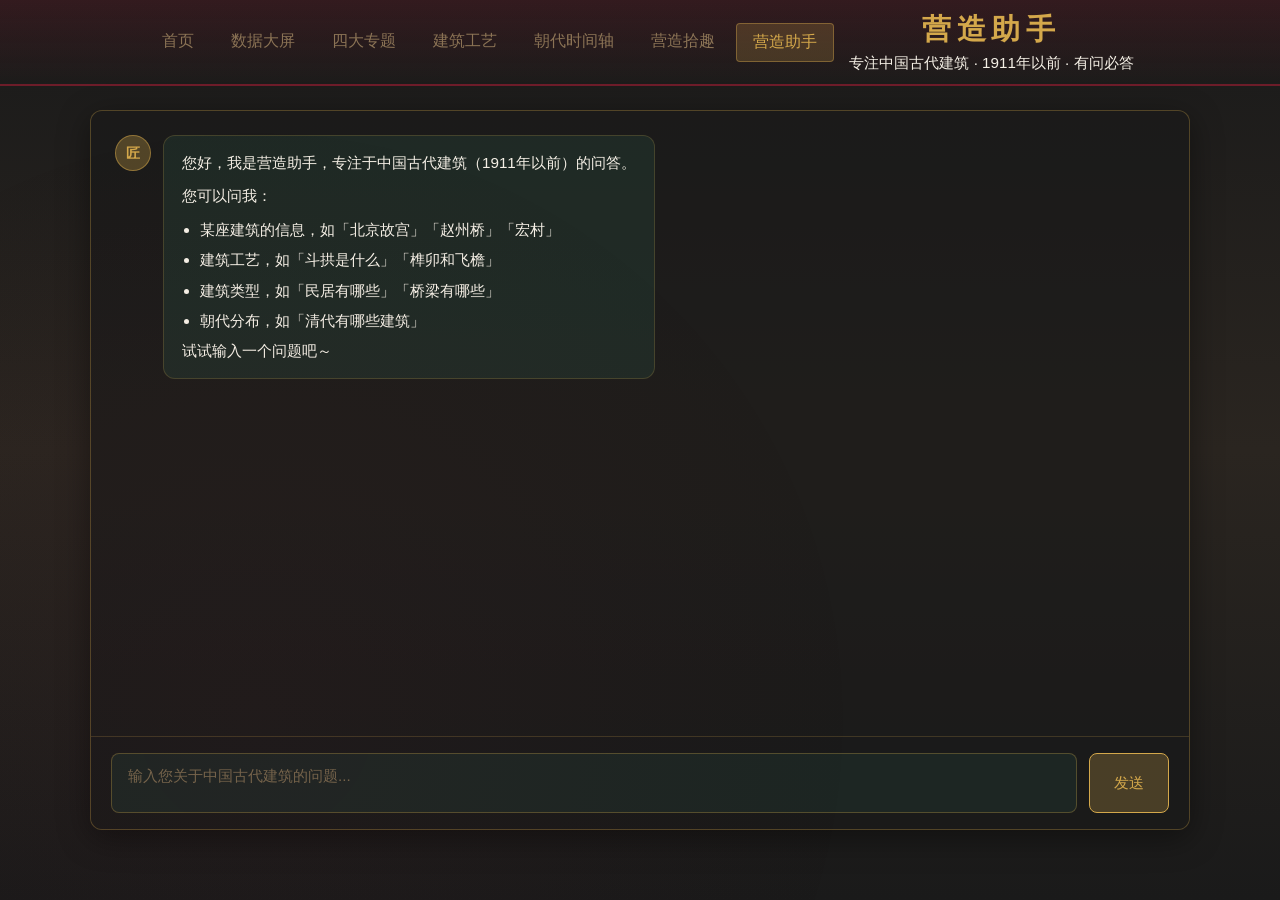
<file: ai-chat.html>
<!DOCTYPE html>
<html lang="zh-CN">
<head>
  <meta charset="UTF-8" />
  <meta name="viewport" content="width=device-width, initial-scale=1.0" />
  <title>营造助手 - 华夏营造 · 中国古代建筑AI问答</title>
  <link rel="stylesheet" href="css/style.css" />
  <link rel="stylesheet" href="css/ai-chat.css" />
</head>
<body class="ai-chat-page">
  <header class="header">
    <nav class="nav-tabs">
      <a href="index.html" class="nav-item">首页</a>
      <a href="dashboard.html" class="nav-item">数据大屏</a>
      <a href="topics.html" class="nav-item">四大专题</a>
      <a href="craft.html" class="nav-item">建筑工艺</a>
      <a href="timeline.html" class="nav-item">朝代时间轴</a>
      <a href="overview.html" class="nav-item">营造拾趣</a>
      <a href="ai-chat.html" class="nav-item active">营造助手</a>
    </nav>
    <div class="header-content">
      <h1>营造助手</h1>
      <p class="subtitle">专注中国古代建筑 · 1911年以前 · 有问必答</p>
    </div>
  </header>

  <main class="ai-chat-main">
    <div class="chat-container">
      <div class="chat-messages" id="chatMessages">
        <div class="chat-msg chat-msg-bot">
          <span class="chat-avatar">匠</span>
          <div class="chat-bubble">
            <p>您好，我是营造助手，专注于中国古代建筑（1911年以前）的问答。</p>
            <p>您可以问我：</p>
            <ul>
              <li>某座建筑的信息，如「北京故宫」「赵州桥」「宏村」</li>
              <li>建筑工艺，如「斗拱是什么」「榫卯和飞檐」</li>
              <li>建筑类型，如「民居有哪些」「桥梁有哪些」</li>
              <li>朝代分布，如「清代有哪些建筑」</li>
            </ul>
            <p>试试输入一个问题吧～</p>
          </div>
        </div>
      </div>
      <div class="chat-input-wrap">
        <textarea id="chatInput" placeholder="输入您关于中国古代建筑的问题..." rows="2"></textarea>
        <button type="button" class="chat-send" id="chatSend" aria-label="发送">
          <span>发送</span>
        </button>
      </div>
    </div>
  </main>

  <script src="js/data.js"></script>
  <script src="js/detail-link-persist.js"></script>
  <script src="js/ai-chat.js"></script>
</body>
</html>
</file>
<file: css/style.css>
/* 华夏营造 - 中国古代建筑成就 */
:root {
  --primary-red: #c41e3a;
  --primary-green: #2d5a4a;
  --ink-black: #1a1a1a;
  --gold: #d4a84b;
  --paper: #f5f0e6;
  --border-color: rgba(196, 30, 58, 0.4);
  --text-light: #8b7355;
}

* { margin: 0; padding: 0; box-sizing: border-box; }
a { text-decoration: none; }

body {
  font-family: "Microsoft YaHei", "SimSun", sans-serif;
  background: linear-gradient(180deg, #1a1a1a 0%, #2a2520 50%, #1a1a1a 100%);
  min-height: 100vh;
  color: var(--paper);
  overflow-x: hidden;
}

body::before {
  content: "";
  position: fixed;
  top: 0; left: 0; right: 0; bottom: 0;
  background-image: radial-gradient(circle at 20% 80%, rgba(196, 30, 58, 0.03) 0%, transparent 50%);
  pointer-events: none;
  z-index: 0;
}

/* 顶部导航 */
.header {
  display: flex;
  align-items: center;
  justify-content: center;
  padding: 10px 20px;
  background: linear-gradient(180deg, rgba(196, 30, 58, 0.15) 0%, transparent 100%);
  border-bottom: 2px solid var(--border-color);
  position: relative;
  flex-wrap: wrap;
  gap: 15px;
}

.nav-tabs {
  display: flex;
  gap: 5px;
}

.nav-item {
  padding: 8px 16px;
  color: var(--text-light);
  text-decoration: none;
  border-radius: 4px;
  transition: all 0.2s;
}

.nav-item:hover {
  color: var(--gold);
  background: rgba(212, 168, 75, 0.1);
}

.nav-item.active {
  color: var(--gold);
  background: rgba(212, 168, 75, 0.2);
  border: 1px solid rgba(212, 168, 75, 0.4);
}

.header-content { text-align: center; }
.header h1 { font-size: 1.8em; color: var(--gold); letter-spacing: 0.2em; }
.header .subtitle { font-size: 0.95em; color: var(--paper); margin-top: 3px; }

/* 筛选栏 */
.filter-bar {
  display: flex;
  align-items: center;
  gap: 12px;
  padding: 10px 15px;
  background: rgba(26, 26, 26, 0.5);
  border-bottom: 1px solid var(--border-color);
}

.filter-label { color: var(--text-light); font-size: 0.9em; }

.filter-bar select {
  padding: 6px 12px;
  background: rgba(26, 26, 26, 0.8);
  border: 1px solid var(--border-color);
  color: var(--paper);
  border-radius: 4px;
  cursor: pointer;
}

.btn-compare, .btn-detail {
  padding: 6px 14px;
  background: rgba(196, 30, 58, 0.3);
  border: 1px solid var(--primary-red);
  color: var(--paper);
  border-radius: 4px;
  cursor: pointer;
  font-size: 0.9em;
  text-decoration: none;
}

.btn-compare:hover, .btn-detail:hover {
  background: rgba(196, 30, 58, 0.5);
}

.filter-hint {
  color: var(--text-light);
  font-size: 0.8em;
  margin-left: 8px;
}
.filter-clear-province {
  margin-left: 8px;
  padding: 4px 10px;
  font-size: 0.8em;
  color: var(--gold);
  background: rgba(212, 168, 75, 0.15);
  border: 1px solid rgba(212, 168, 75, 0.4);
  border-radius: 4px;
  cursor: pointer;
  transition: all 0.2s;
}
.filter-clear-province:hover {
  background: rgba(212, 168, 75, 0.25);
  border-color: var(--gold);
}

/* 页面切换 */
.page {
  display: none;
  min-height: calc(100vh - 160px);
}

.page.active { display: block; }

.main-wrapper { position: relative; z-index: 1; }

/* 主容器 */
.main-container {
  display: flex;
  padding: 15px;
  gap: 15px;
  min-height: calc(100vh - 220px);
}

.panel-box {
  background: rgba(26, 26, 26, 0.6);
  border: 1px solid var(--border-color);
  border-radius: 4px;
  padding: 12px;
  margin-bottom: 12px;
}

.panel-title {
  font-size: 0.95em;
  color: var(--gold);
  margin-bottom: 10px;
  padding-bottom: 8px;
  border-bottom: 1px solid rgba(212, 168, 75, 0.3);
}

.title-icon { color: var(--primary-red); margin-right: 6px; font-size: 0.8em; }

/* 左侧栏 */
.left-panel { width: 280px; flex-shrink: 0; }
.chart-container { height: 220px; }
#chartPie { height: 200px; }

.building-list {
  max-height: 320px;
  overflow-y: auto;
  scroll-behavior: auto;
}
.building-list-inner {
  padding-right: 4px;
}

.building-item {
  padding: 8px 10px;
  margin-bottom: 6px;
  background: rgba(45, 90, 74, 0.2);
  border-left: 3px solid var(--primary-green);
  font-size: 0.9em;
  cursor: pointer;
  transition: all 0.2s;
}

.building-item:hover {
  background: rgba(45, 90, 74, 0.4);
  border-left-color: var(--gold);
}

.building-item.selected {
  border-left-color: var(--gold);
  background: rgba(212, 168, 75, 0.15);
}

.building-item .name { color: var(--paper); font-weight: 500; }
.building-item .info { color: var(--text-light); font-size: 0.85em; margin-top: 3px; }

/* 中央区域 */
.center-panel { flex: 1; display: flex; flex-direction: column; min-width: 0; }

.map-box {
  flex: 1;
  display: flex;
  flex-direction: column;
  min-height: 480px;
}

.map-legend {
  display: flex;
  gap: 20px;
  margin-bottom: 8px;
  font-size: 0.85em;
  color: var(--text-light);
}

.map-legend .dot {
  display: inline-block;
  width: 10px;
  height: 10px;
  border-radius: 50%;
  margin-right: 8px;
  vertical-align: middle;
}

.dot.minju { background: #4a9c82; }
.dot.guanfu { background: #c41e3a; }
.dot.huangong { background: #d4a84b; }
.dot.qiaoliang { background: #5b8fc4; }

.map-chart { flex: 1; min-height: 430px; }

.carousel-area {
  padding: 8px 12px;
  background: rgba(26, 26, 26, 0.5);
  border: 1px solid var(--border-color);
  border-radius: 4px;
  margin-top: 8px;
  display: flex;
  flex-wrap: wrap;
  align-items: center;
  gap: 10px;
  overflow: hidden;
}

.carousel-content {
  flex: 1;
  min-width: 0;
  transition: opacity 0.25s ease, transform 0.25s ease;
}

.carousel-area.carousel-transition .carousel-content {
  opacity: 0;
  transform: translateX(-12px);
}

.carousel-area.carousel-enter .carousel-content {
  animation: carouselEnter 0.35s ease forwards;
}

@keyframes carouselEnter {
  from {
    opacity: 0;
    transform: translateX(12px);
  }
  to {
    opacity: 1;
    transform: translateX(0);
  }
}

.carousel-title { font-size: 1.1em; color: var(--gold); width: 100%; }
.carousel-desc { font-size: 0.9em; color: var(--text-light); flex: 1; }
.btn-detail { margin-left: auto; transition: transform 0.2s ease; }
.carousel-area:hover .btn-detail { transform: translateX(4px); }

/* 实景预览全屏弹窗 */
.panorama-modal {
  position: fixed;
  inset: 0;
  z-index: 9999;
  display: flex;
  align-items: center;
  justify-content: center;
  padding: 20px;
  pointer-events: none;
  visibility: hidden;
  opacity: 0;
  transition: visibility 0.15s, opacity 0.3s ease;
}
.panorama-modal.active {
  pointer-events: auto;
  visibility: visible;
  opacity: 1;
}
.panorama-backdrop {
  position: absolute;
  inset: 0;
  background: rgba(0, 0, 0, 0.75);
  backdrop-filter: blur(8px);
  -webkit-backdrop-filter: blur(8px);
  opacity: 0;
  transition: opacity 0.3s ease;
}
.panorama-modal.active .panorama-backdrop {
  opacity: 1;
}
.panorama-modal-box {
  position: relative;
  z-index: 1;
  width: 100%;
  max-width: 960px;
  max-height: 90vh;
  display: flex;
  flex-direction: column;
  gap: 14px;
  padding: 20px;
  background: linear-gradient(180deg, rgba(26, 26, 26, 0.98) 0%, rgba(20, 20, 20, 0.98) 100%);
  border: 1px solid rgba(212, 168, 75, 0.5);
  border-radius: 12px;
  box-shadow: 0 24px 64px rgba(0, 0, 0, 0.6), 0 0 0 1px rgba(212, 168, 75, 0.1);
  transform: scale(0.92) translateY(20px);
  opacity: 0;
  transition: transform 0.4s cubic-bezier(0.34, 1.56, 0.64, 1), opacity 0.35s ease;
}
.panorama-modal.active .panorama-modal-box {
  transform: scale(1) translateY(0);
  opacity: 1;
}
.panorama-modal-header {
  display: flex;
  align-items: center;
  justify-content: space-between;
  flex-shrink: 0;
}
.panorama-modal-title {
  font-size: 1.35em;
  color: var(--gold);
  letter-spacing: 0.12em;
}
.panorama-modal-close {
  width: 36px;
  height: 36px;
  border: none;
  background: rgba(212, 168, 75, 0.2);
  color: var(--gold);
  font-size: 1.4em;
  line-height: 1;
  border-radius: 8px;
  cursor: pointer;
  transition: all 0.25s;
}
.panorama-modal-close:hover {
  background: rgba(212, 168, 75, 0.4);
  transform: scale(1.08);
}
.panorama-modal-info {
  font-size: 0.9em;
  color: var(--text-light);
  line-height: 1.5;
  flex-shrink: 0;
}
.panorama-modal-viewer {
  flex: 1;
  min-height: 420px;
  height: 65vh;
  border-radius: 8px;
  overflow: hidden;
  background: #0a0a0a;
  box-shadow: inset 0 0 20px rgba(0, 0, 0, 0.5);
}
.panorama-modal-viewer iframe {
  width: 100%;
  height: 100%;
  border: none;
}
#panoramaViewer {
  width: 100%;
  height: 100%;
}
.panorama-placeholder {
  width: 100%;
  height: 100%;
  display: flex;
  flex-direction: column;
  align-items: center;
  justify-content: center;
  gap: 12px;
  background: rgba(0, 0, 0, 0.4);
  color: var(--text-light);
  font-size: 0.95em;
}
.panorama-placeholder img {
  max-width: 100%;
  max-height: 280px;
  object-fit: contain;
  border-radius: 6px;
}
.panorama-modal-actions {
  display: flex;
  align-items: center;
  justify-content: flex-end;
  gap: 12px;
  flex-shrink: 0;
}
.btn-panorama-open {
  padding: 10px 20px;
  background: rgba(212, 168, 75, 0.3);
  border: 1px solid var(--gold);
  color: var(--gold);
  border-radius: 6px;
  font-size: 1em;
  transition: all 0.25s;
}
.btn-panorama-open:hover {
  background: rgba(212, 168, 75, 0.5);
  transform: translateY(-1px);
}
.panorama-720-hint {
  width: 100%;
  height: 100%;
  display: flex;
  flex-direction: column;
  gap: 8px;
}
.panorama-720-hint p {
  font-size: 0.9em;
  color: var(--text-light);
  text-align: center;
  flex-shrink: 0;
}
.panorama-720-hint iframe {
  flex: 1;
  min-height: 500px;
}
.panorama-detail-btn {
  padding: 10px 20px;
  font-size: 1em;
}

/* 右侧栏 */
.right-panel { width: 280px; flex-shrink: 0; }
.right-panel .chart-container { height: 150px; }
#chartTimeline { height: 130px; }
#chartProvince { height: 160px; width: 100%; }
#chartBridge { height: 160px; width: 100%; }

/* 专题页 */
.topic-header {
  padding: 20px;
  text-align: center;
  border-bottom: 1px solid var(--border-color);
}

.topic-header h2 { color: var(--gold); font-size: 1.5em; margin-bottom: 8px; }
.topic-header p { color: var(--text-light); font-size: 0.95em; }

.topic-layout {
  display: flex;
  padding: 20px;
  gap: 20px;
  flex-wrap: wrap;
}

.topic-chart {
  flex: 1;
  min-width: 400px;
  height: 300px;
  background: rgba(26, 26, 26, 0.6);
  border: 1px solid var(--border-color);
  border-radius: 4px;
}

.topic-list {
  flex: 1;
  min-width: 350px;
  max-height: 400px;
  overflow-y: auto;
  display: grid;
  grid-template-columns: repeat(auto-fill, minmax(200px, 1fr));
  gap: 10px;
}

.topic-card {
  padding: 12px;
  background: rgba(26, 26, 26, 0.6);
  border: 1px solid var(--border-color);
  border-radius: 4px;
  cursor: pointer;
  transition: all 0.2s;
  text-decoration: none;
  display: flex;
  flex-direction: column;
}

.topic-card:hover {
  border-color: var(--gold);
  background: rgba(212, 168, 75, 0.1);
}

.topic-card .card-name { color: var(--gold); font-weight: 500; margin-bottom: 4px; }
.topic-card .card-info { color: var(--text-light); font-size: 0.85em; }

/* ========== 四大专题叙事流 ========== */
.narrative-intro {
  padding: 16px 24px;
  text-align: center;
  color: var(--text-light);
  font-size: 1em;
  line-height: 1.7;
  border-bottom: 1px solid var(--border-color);
}

.narrative-flow {
  display: flex;
  align-items: center;
  justify-content: center;
  flex-wrap: wrap;
  gap: 8px 16px;
  padding: 28px 20px;
  margin: 20px 24px;
  background: rgba(26, 26, 26, 0.5);
  border: 1px solid var(--border-color);
  border-radius: 8px;
}

.flow-node {
  display: flex;
  flex-direction: column;
  align-items: center;
  padding: 16px 28px;
  background: rgba(45, 90, 74, 0.15);
  border: 2px solid rgba(212, 168, 75, 0.3);
  border-radius: 8px;
  cursor: pointer;
  transition: all 0.3s ease;
  min-width: 100px;
}

.flow-node:hover {
  background: rgba(212, 168, 75, 0.12);
  border-color: rgba(212, 168, 75, 0.5);
  transform: translateY(-2px);
}

.flow-node.active {
  background: rgba(212, 168, 75, 0.2);
  border-color: var(--gold);
  box-shadow: 0 0 20px rgba(212, 168, 75, 0.2);
}

.flow-node .node-dot {
  width: 12px;
  height: 12px;
  border-radius: 50%;
  background: var(--gold);
  margin-bottom: 10px;
  opacity: 0.6;
}

.flow-node.active .node-dot { opacity: 1; }

.flow-node .node-content h3 {
  color: var(--gold);
  font-size: 1.15em;
  margin-bottom: 4px;
}

.flow-node .node-content .node-sub {
  font-size: 0.85em;
  color: var(--text-light);
}

.flow-arrow {
  color: rgba(212, 168, 75, 0.5);
  font-size: 1.2em;
  transition: color 0.2s;
}

.narrative-flow:hover .flow-arrow { color: rgba(212, 168, 75, 0.8); }

.narrative-detail {
  display: flex;
  gap: 24px;
  padding: 24px;
  margin: 0 24px 24px;
  background: rgba(26, 26, 26, 0.5);
  border: 1px solid var(--border-color);
  border-radius: 8px;
  min-height: 320px;
}

.narrative-detail.detail-enter {
  animation: detailFadeIn 0.4s ease;
}

@keyframes detailFadeIn {
  from { opacity: 0; }
  to { opacity: 1; }
}

.narrative-detail .detail-chart {
  flex: 1;
  min-width: 320px;
  height: 280px;
}

.narrative-detail .detail-list {
  flex: 1;
  min-width: 300px;
  max-height: 320px;
  overflow-y: auto;
  display: grid;
  grid-template-columns: repeat(auto-fill, minmax(180px, 1fr));
  gap: 12px;
  align-content: start;
}

/* ========== 四大专题树形图 ========== */
.topic-tree-container {
  padding: 24px;
  margin: 0 24px 24px;
  background: rgba(26, 26, 26, 0.5);
  border: 1px solid var(--border-color);
  border-radius: 8px;
  min-height: 680px;
  box-shadow: 0 0 24px rgba(212, 168, 75, 0.08), inset 0 1px 0 rgba(255, 255, 255, 0.03);
  animation: topic-tree-fade-in 0.8s ease-out;
}
@keyframes topic-tree-fade-in {
  from {
    opacity: 0;
    transform: translateY(8px);
  }
  to {
    opacity: 1;
    transform: translateY(0);
  }
}
.topic-tree-chart {
  width: 100%;
  height: 620px;
}

/* ========== 四大专题悬浮窗（贴合页面金色/琥珀风格 + 3D词云） ========== */
.topic-modal {
  position: fixed;
  inset: 0;
  z-index: 9999;
  display: flex;
  align-items: center;
  justify-content: center;
  padding: 20px;
  opacity: 0;
  visibility: hidden;
  transition: opacity 0.3s ease, visibility 0.3s ease;
}

.topic-modal.is-open {
  opacity: 1;
  visibility: visible;
}

.topic-modal-backdrop {
  position: absolute;
  inset: 0;
  background: rgba(26, 26, 26, 0.88);
  cursor: pointer;
}

.topic-modal-content {
  position: relative;
  width: 100%;
  max-width: 900px;
  max-height: 85vh;
  background: linear-gradient(180deg, #1f1a15 0%, #2a2520 40%, #1a1815 100%);
  border: 1px solid rgba(212, 168, 75, 0.35);
  border-radius: 12px;
  box-shadow: 0 20px 60px rgba(0, 0, 0, 0.6), 0 0 0 1px rgba(212, 168, 75, 0.08), inset 0 1px 0 rgba(255, 255, 255, 0.04);
  overflow: hidden;
  animation: modalSlideIn 0.35s ease;
}

@keyframes modalSlideIn {
  from {
    opacity: 0;
    transform: scale(0.95) translateY(-10px);
  }
  to {
    opacity: 1;
    transform: scale(1) translateY(0);
  }
}

.topic-modal-header {
  display: flex;
  align-items: center;
  gap: 12px;
  padding: 16px 20px;
  border-bottom: 1px solid var(--border-color);
  background: rgba(45, 90, 74, 0.2);
}

.topic-modal-title {
  flex: 1;
  font-size: 1.15em;
  color: var(--gold);
  margin: 0;
  font-weight: 600;
}

.topic-modal-icon {
  color: rgba(212, 168, 75, 0.7);
  font-size: 1em;
}

.topic-modal-close {
  width: 36px;
  height: 36px;
  display: flex;
  align-items: center;
  justify-content: center;
  background: rgba(212, 168, 75, 0.1);
  border: 1px solid rgba(212, 168, 75, 0.3);
  border-radius: 8px;
  color: var(--gold);
  font-size: 1.5em;
  line-height: 1;
  cursor: pointer;
  transition: all 0.2s;
}

.topic-modal-close:hover {
  background: rgba(196, 30, 58, 0.25);
  border-color: rgba(196, 30, 58, 0.5);
  color: var(--paper);
}

.topic-modal-body {
  display: flex;
  gap: 24px;
  padding: 24px;
  max-height: calc(85vh - 70px);
  overflow: hidden;
}

.topic-modal-info {
  flex: 1;
  min-width: 0;
  display: flex;
  gap: 20px;
  overflow-y: auto;
  scrollbar-width: none;
  -ms-overflow-style: none;
}

.topic-modal-info::-webkit-scrollbar {
  display: none;
}

.topic-modal-image {
  flex-shrink: 0;
  width: 120px;
  height: 120px;
  border-radius: 50%;
  background: rgba(26, 26, 26, 0.6);
  border: 2px solid rgba(212, 168, 75, 0.35);
  overflow: hidden;
  object-fit: cover;
}

.topic-modal-image img {
  width: 100%;
  height: 100%;
  object-fit: cover;
}
.topic-modal-image .modal-image-placeholder {
  display: flex;
  align-items: center;
  justify-content: center;
  width: 100%;
  height: 120px;
  color: var(--text-muted);
  font-size: 0.85em;
}

.topic-modal-text {
  flex: 1;
  min-width: 0;
}

.topic-modal-text h3 {
  color: var(--gold);
  font-size: 1.1em;
  margin: 0 0 10px;
}

.topic-modal-text p {
  color: var(--text-light);
  font-size: 0.95em;
  line-height: 1.7;
  margin: 0 0 12px;
}

.topic-modal-text p:last-of-type { margin-bottom: 12px; }

.topic-modal-link {
  display: inline-block;
  margin-top: 8px;
  color: var(--gold);
  font-size: 0.95em;
  text-decoration: none;
  transition: color 0.2s, transform 0.2s;
}

.topic-modal-link:hover,
.topic-modal-link:focus {
  color: var(--primary-red);
  transform: translateX(4px);
  text-decoration: none;
}

.topic-modal-cloud {
  flex: 1;
  min-width: 280px;
  display: flex;
  flex-direction: column;
  align-items: center;
  justify-content: center;
}

.topic-cloud-label {
  font-size: 0.9em;
  color: var(--text-light);
  margin-bottom: 12px;
}

.tagcloud-container {
  width: 100%;
  height: 260px;
  display: flex;
  align-items: center;
  justify-content: center;
}

.tagcloud-container span {
  color: var(--gold) !important;
  font-family: inherit !important;
  cursor: default !important;
}

.topic-card-clickable {
  cursor: pointer;
}

/* 弹窗 */
.modal {
  display: none;
  position: fixed;
  top: 0; left: 0; right: 0; bottom: 0;
  background: rgba(0, 0, 0, 0.7);
  z-index: 1000;
  align-items: center;
  justify-content: center;
  padding: 20px;
}

.modal.active { display: flex; }

.modal-content {
  background: #1a1a1a;
  border: 2px solid var(--gold);
  border-radius: 8px;
  padding: 24px;
  max-width: 600px;
  max-height: 80vh;
  overflow-y: auto;
  position: relative;
}

.modal-compare { max-width: 900px; }

.modal-close {
  position: absolute;
  top: 10px;
  right: 15px;
  background: none;
  border: none;
  color: var(--gold);
  font-size: 1.5em;
  cursor: pointer;
}

.modal-content h3 { color: var(--gold); margin-bottom: 15px; }

.detail-row {
  display: flex;
  padding: 8px 0;
  border-bottom: 1px solid rgba(212, 168, 75, 0.2);
}

/* 详情弹窗 - 建筑示意 */
.detail-image-wrap {
  margin-bottom: 16px;
  border-radius: 4px;
  overflow: hidden;
  border: 1px solid var(--border-color);
}

.detail-image {
  width: 100%;
  max-height: 280px;
  object-fit: cover;
  display: block;
}

.detail-image-placeholder {
  width: 100%;
  min-height: 180px;
  background: rgba(45, 90, 74, 0.2);
  border: 1px dashed rgba(212, 168, 75, 0.4);
  border-radius: 4px;
  display: flex;
  align-items: center;
  justify-content: center;
  color: var(--text-light);
  font-size: 0.9em;
}

.detail-row .label { width: 100px; color: var(--text-light); flex-shrink: 0; }
.detail-row .value { color: var(--paper); }

.compare-hint { color: var(--text-light); font-size: 0.9em; margin-bottom: 15px; }

#compareSelected {
  display: flex;
  flex-wrap: wrap;
  gap: 8px;
  margin-bottom: 15px;
}

.compare-tag {
  padding: 6px 12px;
  background: rgba(212, 168, 75, 0.2);
  border-radius: 4px;
  font-size: 0.9em;
}

.compare-tag .remove { margin-left: 8px; cursor: pointer; color: var(--primary-red); }

#compareTable table {
  width: 100%;
  border-collapse: collapse;
}

#compareTable th, #compareTable td {
  padding: 8px 12px;
  text-align: left;
  border: 1px solid var(--border-color);
}

#compareTable th { color: var(--gold); }

/* 底部 */
.footer {
  display: flex;
  flex-wrap: wrap;
  align-items: center;
  justify-content: space-between;
  padding: 10px 20px;
  background: rgba(26, 26, 26, 0.8);
  border-top: 1px solid var(--border-color);
  font-size: 0.85em;
  color: var(--text-light);
}

.footer-left .keyword {
  display: inline-block;
  margin-right: 15px;
  padding: 2px 8px;
  background: rgba(212, 168, 75, 0.15);
  border-radius: 2px;
  color: var(--gold);
}

.footer-center { flex: 1; text-align: center; padding: 0 20px; }
.footer-right { color: var(--gold); }

/* 地图数据来源与审图号（页脚完整说明） */
.footer-map-attribution {
  flex: 1 1 100%;
  width: 100%;
  text-align: center;
  font-size: 0.78em;
  line-height: 1.55;
  color: rgba(245, 240, 230, 0.62);
  padding-top: 8px;
  margin-top: 4px;
  border-top: 1px solid rgba(212, 168, 75, 0.12);
}
.footer-map-attribution a {
  color: rgba(212, 168, 75, 0.92);
  text-decoration: none;
}
.footer-map-attribution a:hover { text-decoration: underline; }

/* 地图组件下方一行提示 */
.map-source-hint {
  margin: 0;
  padding: 6px 8px 0;
  font-size: 0.72em;
  line-height: 1.45;
  color: rgba(245, 240, 230, 0.52);
  text-align: center;
}
.map-source-hint a {
  color: rgba(212, 168, 75, 0.88);
  text-decoration: none;
}
.map-source-hint a:hover { text-decoration: underline; }

.building-list::-webkit-scrollbar { width: 4px; }
.building-list::-webkit-scrollbar-track { background: rgba(0, 0, 0, 0.2); }
.building-list::-webkit-scrollbar-thumb { background: var(--border-color); border-radius: 2px; }

/* ========== 详情页 ========== */
.detail-page .footer { justify-content: center; }
.detail-header {
  display: flex;
  align-items: center;
  gap: 20px;
  padding: 15px 24px;
  background: linear-gradient(180deg, rgba(196, 30, 58, 0.15) 0%, transparent 100%);
  border-bottom: 2px solid var(--border-color);
  flex-wrap: wrap;
}
.detail-nav {
  margin-left: auto;
  display: flex;
  gap: 12px;
}
.detail-nav a {
  color: var(--text-light);
  text-decoration: none;
  font-size: 0.9em;
  padding: 4px 10px;
  border-radius: 4px;
  transition: all 0.2s;
}
.detail-nav a:hover { color: var(--gold); background: rgba(212, 168, 75, 0.1); }
.btn-back {
  padding: 8px 16px;
  background: rgba(212, 168, 75, 0.2);
  border: 1px solid rgba(212, 168, 75, 0.4);
  color: var(--gold);
  text-decoration: none;
  border-radius: 4px;
  font-size: 0.95em;
  transition: all 0.2s;
}
.btn-back:hover {
  background: rgba(212, 168, 75, 0.35);
  color: var(--paper);
}
.detail-header h1 {
  font-size: 1.4em;
  color: var(--gold);
  letter-spacing: 0.1em;
}
.detail-main {
  max-width: 960px;
  margin: 0 auto;
  padding: 32px 24px 60px;
}
.detail-article {
  background: rgba(26, 26, 26, 0.6);
  border: 2px solid var(--gold);
  border-radius: 8px;
  overflow: hidden;
}
.detail-hero-image {
  width: 100%;
  border-bottom: 2px solid var(--border-color);
}
.detail-hero-image img {
  width: 100%;
  height: auto;
  display: block;
  vertical-align: middle;
}
.detail-hero-placeholder {
  min-height: 240px;
  display: flex;
  align-items: center;
  justify-content: center;
}
.detail-body {
  padding: 28px 32px 36px;
}
.detail-header-inner {
  margin-bottom: 28px;
  padding-bottom: 20px;
  border-bottom: 1px solid rgba(212, 168, 75, 0.25);
}
.detail-header-inner h1 {
  font-size: 1.8em;
  color: var(--gold);
  letter-spacing: 0.08em;
  margin-bottom: 8px;
}
.detail-header-inner .detail-subtitle {
  color: var(--text-light);
  font-size: 1em;
}
.detail-data-cards {
  display: flex;
  flex-wrap: wrap;
  gap: 16px;
  margin-bottom: 28px;
}
.detail-data-card {
  flex: 1;
  min-width: 140px;
  padding: 16px 20px;
  background: rgba(26, 26, 26, 0.5);
  border: 1px solid var(--border-color);
  border-radius: 6px;
}
.detail-data-card.highlight {
  border-color: rgba(212, 168, 75, 0.6);
  background: rgba(212, 168, 75, 0.08);
}
.detail-data-card .card-label {
  display: block;
  font-size: 0.85em;
  color: var(--text-light);
  margin-bottom: 6px;
}
.detail-data-card .card-value {
  font-size: 1.1em;
  color: var(--gold);
  font-weight: 500;
}
.detail-chart-wrap {
  padding: 12px;
  background: rgba(26, 26, 26, 0.4);
  border-radius: 6px;
  border: 1px solid var(--border-color);
}
.detail-section {
  margin-bottom: 28px;
}
.detail-section:last-child { margin-bottom: 0; }
.detail-section h3 {
  font-size: 1em;
  color: var(--gold);
  margin-bottom: 12px;
  letter-spacing: 0.1em;
  border-left: 3px solid var(--gold);
  padding-left: 10px;
}
.detail-desc {
  color: var(--paper);
  line-height: 1.8;
  font-size: 1.02em;
}
.detail-tags {
  display: flex;
  flex-wrap: wrap;
  gap: 10px;
}
.detail-tag {
  padding: 6px 14px;
  background: rgba(212, 168, 75, 0.15);
  border: 1px solid rgba(212, 168, 75, 0.35);
  border-radius: 4px;
  color: var(--gold);
  font-size: 0.9em;
}
.detail-tag-link {
  text-decoration: none;
  transition: all 0.2s;
}
.detail-tag-link:hover {
  background: rgba(212, 168, 75, 0.3);
  border-color: var(--gold);
}
.detail-craft-hint {
  font-size: 0.88em;
  color: var(--text-light);
  margin-bottom: 10px !important;
}
.detail-ext-link {
  color: var(--gold);
  text-decoration: none;
  border-bottom: 1px dashed rgba(212, 168, 75, 0.5);
  transition: all 0.2s;
}
.detail-ext-link:hover {
  border-bottom-color: var(--gold);
  color: #e8c86a;
}
.detail-section-links .detail-desc { margin-bottom: 0; }
.detail-info-grid {
  display: grid;
  grid-template-columns: repeat(auto-fill, minmax(200px, 1fr));
  gap: 16px 24px;
}
.detail-info-item {
  display: flex;
  flex-direction: column;
  gap: 4px;
}
.detail-info-item .label {
  font-size: 0.85em;
  color: var(--text-light);
}
.detail-info-item .value {
  color: var(--paper);
  font-size: 1em;
}
.detail-related {
  display: grid;
  grid-template-columns: repeat(auto-fill, minmax(180px, 1fr));
  gap: 12px;
}
.detail-related-card {
  display: flex;
  flex-direction: column;
  padding: 14px 16px;
  background: rgba(45, 90, 74, 0.2);
  border: 1px solid var(--border-color);
  border-radius: 6px;
  text-decoration: none;
  color: var(--paper);
  transition: all 0.2s;
}
.detail-related-card:hover {
  background: rgba(212, 168, 75, 0.15);
  border-color: rgba(212, 168, 75, 0.5);
  color: var(--gold);
}
.detail-related-card .related-name {
  font-weight: 500;
  margin-bottom: 4px;
}
.detail-related-card .related-meta {
  font-size: 0.85em;
  color: var(--text-light);
}
.detail-not-found {
  text-align: center;
  padding: 60px 20px;
  color: var(--text-light);
}
.detail-not-found p { margin-bottom: 20px; font-size: 1.1em; }

/* ========== 营造拾趣页 ========== */
.stories-page { padding: 28px 32px; max-width: 1280px; margin: 0 auto; }

/* Tab 导航 */
.story-tabs {
  display: flex;
  gap: 4px;
  margin-bottom: 28px;
  padding: 6px;
  background: rgba(26, 26, 26, 0.6);
  border: 1px solid rgba(212, 168, 75, 0.3);
  border-radius: 10px;
  flex-wrap: wrap;
}
.story-tab {
  flex: 1;
  min-width: 100px;
  padding: 12px 16px;
  background: transparent;
  border: none;
  border-radius: 6px;
  color: var(--text-light);
  font-size: 0.95em;
  cursor: pointer;
  transition: all 0.25s;
}
.story-tab:hover { color: var(--gold); background: rgba(212, 168, 75, 0.08); }
.story-tab.active {
  color: var(--gold);
  background: rgba(212, 168, 75, 0.2);
  border: 1px solid rgba(212, 168, 75, 0.4);
}
.story-tab-panels { min-height: 400px; }
.story-tab-panel {
  display: none;
  padding-top: 8px;
  animation: tab-fade-in 0.3s ease-out;
}
.story-tab-panel.active { display: block; }
.story-tab-panel[hidden] { display: none !important; }
@keyframes tab-fade-in {
  from { opacity: 0; }
  to { opacity: 1; }
}
.story-hero-actions { margin-top: 20px; text-align: center; }

/* 今日一筑：主图 + 地图一瞥 */
.today-hero-block {
  display: flex;
  flex-wrap: wrap;
  gap: 32px;
  align-items: stretch;
}
.today-map-glance {
  flex: 1 1 220px;
  min-width: 200px;
  max-width: 100%;
  display: flex;
  flex-direction: column;
  padding: 20px 20px;
  background: rgba(26, 26, 26, 0.55);
  border: 1px solid rgba(212, 168, 75, 0.28);
  border-radius: 12px;
  box-sizing: border-box;
}
@media (min-width: 840px) {
  .today-map-glance {
    flex: 0 0 292px;
    max-width: 300px;
  }
}
.today-map-glance-head {
  display: flex;
  flex-direction: column;
  gap: 6px;
  margin-bottom: 14px;
}
.today-map-glance-title {
  font-size: 1em;
  color: var(--gold);
  letter-spacing: 0.12em;
  font-weight: 600;
}
.today-map-glance-hint {
  font-size: 0.72em;
  color: rgba(245, 240, 230, 0.45);
  letter-spacing: 0.06em;
}
.today-mini-map {
  width: 100%;
  height: 232px;
  min-height: 200px;
  border-radius: 8px;
  overflow: hidden;
  background: rgba(0, 0, 0, 0.25);
  border: 1px solid rgba(212, 168, 75, 0.15);
}
.today-mini-map-svg {
  width: 100%;
  height: 100%;
  display: block;
}
.today-map-caption {
  margin: 14px 0 0;
  font-size: 0.85em;
  line-height: 1.45;
  color: var(--text-light);
}
.today-map-link {
  margin-top: 14px;
  font-size: 0.9em;
  color: var(--gold);
  text-decoration: none;
  letter-spacing: 0.04em;
  transition: color 0.2s, transform 0.2s;
  align-self: flex-start;
}
.today-map-link:hover {
  color: #f0e6d4;
  transform: translateX(3px);
}
.today-hero-block .today-hero-wrap {
  flex: 1 1 380px;
  min-width: 0;
}

/* 今日一筑：大图+悬浮信息 */
.today-hero-wrap {
  display: flex;
  flex-direction: column;
  border-radius: 12px;
  overflow: hidden;
  border: 1px solid var(--border-color);
  position: relative;
  min-height: 380px;
  --today-accent: var(--gold);
  --today-accent-bg: rgba(212, 168, 75, 0.2);
  --today-overlay-end: rgba(0, 0, 0, 0.85);
}
/* 节气配色 */
.today-hero-wrap[data-term="立春"],
.today-hero-wrap[data-term="雨水"],
.today-hero-wrap[data-term="惊蛰"],
.today-hero-wrap[data-term="春分"],
.today-hero-wrap[data-term="清明"],
.today-hero-wrap[data-term="谷雨"] {
  --today-accent: #5ba88a;
  --today-accent-bg: rgba(91, 168, 138, 0.25);
}
.today-hero-wrap[data-term="立夏"],
.today-hero-wrap[data-term="小满"],
.today-hero-wrap[data-term="芒种"],
.today-hero-wrap[data-term="夏至"],
.today-hero-wrap[data-term="小暑"],
.today-hero-wrap[data-term="大暑"],
.today-hero-wrap[data-term="立秋"],
.today-hero-wrap[data-term="处暑"] {
  --today-accent: #c9a227;
  --today-accent-bg: rgba(201, 162, 39, 0.25);
}
.today-hero-wrap[data-term="白露"],
.today-hero-wrap[data-term="秋分"],
.today-hero-wrap[data-term="寒露"],
.today-hero-wrap[data-term="霜降"] {
  --today-accent: #d4a574;
  --today-accent-bg: rgba(212, 165, 116, 0.25);
  --today-overlay-end: rgba(40, 30, 20, 0.88);
}
.today-hero-wrap[data-term="立冬"],
.today-hero-wrap[data-term="小雪"],
.today-hero-wrap[data-term="大雪"],
.today-hero-wrap[data-term="冬至"],
.today-hero-wrap[data-term="小寒"],
.today-hero-wrap[data-term="大寒"] {
  --today-accent: #7eb8d4;
  --today-accent-bg: rgba(126, 184, 212, 0.2);
  --today-overlay-end: rgba(15, 25, 35, 0.9);
}
.today-solar-badge {
  position: absolute;
  top: 16px;
  right: 16px;
  z-index: 3;
  font-size: 0.85em;
  color: var(--today-accent);
  background: var(--today-accent-bg);
  padding: 6px 14px;
  border-radius: 6px;
  letter-spacing: 0.1em;
  font-weight: 500;
  transition: color 0.4s, background 0.4s;
}
.today-silhouette {
  position: absolute;
  inset: 0;
  z-index: 2;
  pointer-events: none;
  background: url("data:image/svg+xml,%3Csvg xmlns='http://www.w3.org/2000/svg' viewBox='0 0 200 120'%3E%3Cpath fill='rgba(0,0,0,0.15)' d='M0 120 L0 80 L20 60 L40 70 L60 50 L80 65 L100 45 L120 60 L140 50 L160 70 L180 55 L200 70 L200 120 Z'/%3E%3Cpath fill='rgba(0,0,0,0.08)' d='M0 120 L0 95 L30 75 L70 90 L100 70 L130 85 L200 65 L200 120 Z'/%3E%3C/svg%3E") bottom center / 100% 45% no-repeat;
  opacity: 0.9;
}
.today-hero-link {
  display: block;
  text-decoration: none;
  color: inherit;
  flex: 1 1 auto;
  min-height: 380px;
  position: relative;
}
.today-hero-bg {
  position: absolute;
  inset: 0;
  background: rgba(45, 90, 74, 0.5) center/cover no-repeat;
  transition: opacity 0.5s ease;
}
.today-hero-bg-b {
  opacity: 0;
  animation: today-breathe 8s ease-in-out infinite;
}
.today-hero-bg-a {
  animation: today-breathe 8s ease-in-out infinite 4s;
}
.today-hero-wrap.today-switching .today-hero-bg-a,
.today-hero-wrap.today-switching .today-hero-bg-b { animation: none; }
@keyframes today-breathe {
  0%, 100% { transform: scale(1); }
  50% { transform: scale(1.02); }
}
.today-hero-bg.active { opacity: 1; z-index: 1; }
.today-hero-bg:not(.active) { opacity: 0; z-index: 0; }
.today-hero-link:hover .today-hero-bg.active {
  animation: none;
  transform: scale(1.05);
}
.today-hero-overlay {
  position: absolute;
  inset: 0;
  background: linear-gradient(180deg, transparent 30%, var(--today-overlay-end, rgba(0,0,0,0.85)) 100%);
  z-index: 1;
}
.today-hero-info {
  position: absolute;
  bottom: 0;
  left: 0;
  right: 0;
  padding: 28px 24px;
  z-index: 2;
}
.today-hero-item {
  opacity: 0;
  transform: translateY(8px);
  animation: today-item-in 0.5s ease-out forwards;
}
.today-hero-item:nth-child(1) { animation-delay: 0.05s; }
.today-hero-item:nth-child(2) { animation-delay: 0.15s; }
.today-hero-item:nth-child(3) { animation-delay: 0.25s; }
.today-hero-item:nth-child(4) { animation-delay: 0.35s; }
.today-hero-item:nth-child(5) { animation-delay: 0.45s; }
.today-hero-item:nth-child(6) { animation-delay: 0.55s; }
@keyframes today-item-in {
  to { opacity: 1; transform: translateY(0); }
}
.today-hero-badge {
  display: inline-block;
  font-size: 0.75em;
  color: var(--today-accent);
  background: var(--today-accent-bg);
  padding: 4px 12px;
  border-radius: 4px;
  margin-bottom: 10px;
}
.today-hero-title {
  font-size: 1.6em;
  color: var(--today-accent);
  margin-bottom: 6px;
  letter-spacing: 0.05em;
}
.today-hero-meta {
  font-size: 0.9em;
  color: var(--text-light);
  margin-bottom: 8px;
}
.today-hero-desc {
  font-size: 0.95em;
  color: var(--paper);
  line-height: 1.5;
  margin-bottom: 12px;
  opacity: 0.95;
}
.today-hero-cta {
  font-size: 0.9em;
  color: var(--today-accent);
  display: inline-block;
  transition: transform 0.2s;
}
.today-hero-link:hover .today-hero-cta { transform: translateX(4px); }
/* 换一筑按钮反馈 */
.today-refresh-btn-wrap { position: relative; }
#todayRefresh {
  position: relative;
  overflow: hidden;
  transition: transform 0.2s ease;
}
#todayRefresh:active { transform: scale(0.96); }
#todayRefresh.loading .today-refresh-text { display: none; }
#todayRefresh.loading .today-refresh-loading { display: inline !important; }

/* 今日一筑（旧，保留兼容） */
.story-hero-card {
  background: rgba(26, 26, 26, 0.6);
  border: 1px solid var(--border-color);
  border-radius: 12px;
  overflow: hidden;
  transition: all 0.3s;
}
.story-hero-card:hover { border-color: rgba(212, 168, 75, 0.5); box-shadow: 0 8px 32px rgba(212, 168, 75, 0.15); }
.story-hero-link { display: flex; text-decoration: none; color: inherit; }
.story-hero-image {
  width: 280px;
  min-height: 200px;
  flex-shrink: 0;
  background: rgba(45, 90, 74, 0.3);
  overflow: hidden;
}
.story-hero-image img { width: 100%; height: 100%; object-fit: cover; }
.story-hero-image .placeholder-text { display: flex; align-items: center; justify-content: center; height: 100%; color: var(--gold); font-size: 1.2em; }
.story-hero-body { flex: 1; padding: 24px; }
.story-hero-badge {
  display: inline-block;
  font-size: 0.75em;
  color: var(--gold);
  background: rgba(212, 168, 75, 0.15);
  padding: 4px 10px;
  border-radius: 4px;
  margin-bottom: 12px;
}
.story-hero-title { font-size: 1.5em; color: var(--gold); margin-bottom: 8px; }
.story-hero-meta { font-size: 0.9em; color: var(--text-light); margin-bottom: 12px; }
.story-hero-desc { font-size: 0.95em; color: var(--paper); line-height: 1.6; margin-bottom: 16px; }
.story-hero-cta { font-size: 0.9em; color: var(--gold); }
@media (max-width: 640px) {
  .story-hero-link { flex-direction: column; }
  .story-hero-image { width: 100%; min-height: 180px; }
}

/* 营造故事：古籍翻页式（双页布局，书脊居中） */
.book-wrap {
  display: flex;
  flex-direction: column;
  align-items: center;
  padding: 20px 0;
}
.book-flipbook {
  width: 900px;
  min-height: 540px;
  position: relative;
  perspective: 1800px;
  margin-bottom: 24px;
  overflow: visible;
  filter: drop-shadow(0 24px 56px rgba(0,0,0,0.5)) drop-shadow(0 0 0 1px rgba(0,0,0,0.06));
}
.book-page-left {
  position: absolute;
  top: 0;
  left: 0;
  width: 450px;
  height: 500px;
  z-index: 0;
  background: linear-gradient(135deg, #ebe4d5 0%, #e2d9c8 30%, #ddd5c4 70%, #d8cfbe 100%);
  border: 1px solid rgba(139, 115, 85, 0.35);
  border-right: none;
  border-radius: 2px 0 0 2px;
  overflow: hidden;
  box-shadow: inset 0 0 0 1px rgba(212, 168, 75, 0.06), inset 0 0 80px rgba(139, 115, 85, 0.04);
}
.book-page-left::before {
  content: '';
  position: absolute;
  inset: 24px 20px;
  border: 1px solid rgba(212, 168, 75, 0.25);
  border-radius: 2px;
  pointer-events: none;
}
.book-page-left::after {
  content: '';
  position: absolute;
  inset: 0;
  background-image: url("data:image/svg+xml,%3Csvg viewBox='0 0 200 200' xmlns='http://www.w3.org/2000/svg'%3E%3Cfilter id='noise'%3E%3CfeTurbulence type='fractalNoise' baseFrequency='0.9' numOctaves='4' stitchTiles='stitch'/%3E%3C/filter%3E%3Crect width='100%25' height='100%25' filter='url(%23noise)' opacity='0.04'/%3E%3C/svg%3E");
  pointer-events: none;
}
.book-page-left .book-left-content {
  position: relative;
  z-index: 1;
  height: 100%;
  display: flex;
  flex-direction: column;
  align-items: center;
  justify-content: center;
  padding: 40px 28px;
}
.book-page-left .book-left-content.book-left-with-toc {
  justify-content: flex-start;
  padding: 16px 14px 14px;
  align-items: stretch;
}
.book-page-left .book-left-top {
  display: flex;
  flex-direction: column;
  align-items: center;
  flex-shrink: 0;
}
.book-page-left .book-left-with-toc .book-left-seal {
  width: 52px;
  height: 52px;
  margin-bottom: 12px;
  font-size: 0.68em;
}
.book-page-left .book-left-with-toc .book-left-title {
  font-size: 1.15em;
  margin-bottom: 6px;
}
.book-page-left .book-left-with-toc .book-left-sub {
  font-size: 0.72em;
  margin-bottom: 8px;
}
.book-left-toc {
  flex: 1;
  min-height: 0;
  display: flex;
  flex-direction: column;
  width: 100%;
  margin-top: 4px;
}
.book-toc-tagline {
  margin: 0 0 8px;
  font-size: 0.62em;
  color: rgba(139, 115, 85, 0.65);
  text-align: center;
  font-family: "KaiTi", "STKaiti", serif;
  letter-spacing: 0.08em;
}
.book-toc-list {
  list-style: none;
  margin: 0;
  padding: 0;
  overflow-y: auto;
  flex: 1;
  min-height: 0;
  border-top: 1px solid rgba(139, 115, 85, 0.2);
  padding-top: 6px;
  scrollbar-width: thin;
  scrollbar-color: rgba(139, 115, 85, 0.45) rgba(212, 168, 75, 0.12);
}
.book-toc-list::-webkit-scrollbar {
  width: 6px;
}
.book-toc-list::-webkit-scrollbar-track {
  background: rgba(212, 168, 75, 0.1);
  border-radius: 4px;
  margin: 2px 0;
}
.book-toc-list::-webkit-scrollbar-thumb {
  background: linear-gradient(180deg, rgba(139, 115, 85, 0.35), rgba(101, 82, 62, 0.55));
  border-radius: 4px;
  border: 1px solid rgba(212, 168, 75, 0.35);
  box-shadow: inset 0 0 0 1px rgba(255, 255, 255, 0.15);
}
.book-toc-list::-webkit-scrollbar-thumb:hover {
  background: linear-gradient(180deg, rgba(139, 115, 85, 0.55), rgba(101, 82, 62, 0.75));
}
.book-toc-list li { margin-bottom: 4px; }
.book-toc-item {
  width: 100%;
  display: flex;
  align-items: flex-start;
  gap: 6px;
  text-align: left;
  padding: 7px 8px;
  border: 1px solid rgba(139, 115, 85, 0.28);
  border-radius: 3px;
  background: rgba(255, 255, 255, 0.28);
  cursor: pointer;
  font-family: "KaiTi", "STKaiti", "SimSun", serif;
  font-size: clamp(13px, 1.1vw, 15px);
  transition: background 0.2s, border-color 0.2s;
}
.book-toc-item:hover {
  background: rgba(212, 168, 75, 0.22);
  border-color: rgba(212, 168, 75, 0.45);
}
.book-toc-item--active {
  background: rgba(212, 168, 75, 0.28);
  border-color: rgba(196, 30, 58, 0.35);
}
.book-toc-idx {
  flex-shrink: 0;
  font-size: 0.92em;
  color: rgba(139, 115, 85, 0.75);
  min-width: 1.2em;
}
.book-toc-title {
  font-size: 1.05em;
  line-height: 1.48;
  color: rgba(74, 61, 46, 0.92);
}
.book-page-left .book-left-seal {
  width: 72px;
  height: 72px;
  border: 2px solid rgba(196, 30, 58, 0.6);
  border-radius: 4px;
  display: flex;
  align-items: center;
  justify-content: center;
  margin-bottom: 28px;
  font-size: 0.75em;
  color: rgba(196, 30, 58, 0.85);
  font-family: "KaiTi", "STKaiti", "SimSun", serif;
  writing-mode: vertical-rl;
  letter-spacing: 0.2em;
  line-height: 1.6;
  padding: 8px 4px;
}
.book-page-left .book-left-title {
  writing-mode: vertical-rl;
  text-orientation: upright;
  font-size: 1.4em;
  color: rgba(92, 74, 50, 0.8);
  font-family: "KaiTi", "STKaiti", serif;
  letter-spacing: 0.4em;
  margin-bottom: 16px;
}
.book-page-left .book-left-sub {
  font-size: 0.8em;
  color: rgba(139, 115, 85, 0.55);
  font-family: "KaiTi", "STKaiti", serif;
}
.book-page {
  position: absolute;
  top: 0;
  left: 450px;
  width: 450px;
  height: 500px;
  transform-origin: left center;
  transform-style: preserve-3d;
  transition: transform 0.75s cubic-bezier(0.23, 0.48, 0.42, 0.96), z-index 0s 0.4s, filter 0.3s;
}
.book-page.flipped {
  transform: rotateY(-180deg);
}
.book-page-inner {
  position: relative;
  width: 100%;
  height: 100%;
  transform-style: preserve-3d;
}
.book-page-front,
.book-page-back {
  position: absolute;
  top: 0;
  left: 0;
  width: 100%;
  height: 100%;
  backface-visibility: hidden;
  -webkit-backface-visibility: hidden;
  border-radius: 2px;
  overflow: hidden;
  box-shadow: 4px 4px 20px rgba(0,0,0,0.25), inset 0 0 0 1px rgba(212, 168, 75, 0.12);
}
.book-page-front {
  background: linear-gradient(180deg, #f9f5ed 0%, #f2ebe0 25%, #ebe4d5 60%, #e5dccb 100%);
  border: 1px solid rgba(139, 115, 85, 0.35);
  padding: 20px 24px;
  display: flex;
  flex-direction: column;
  z-index: 1;
}
.book-page-front::before {
  content: '';
  position: absolute;
  inset: 0;
  background-image: url("data:image/svg+xml,%3Csvg viewBox='0 0 200 200' xmlns='http://www.w3.org/2000/svg'%3E%3Cfilter id='n'%3E%3CfeTurbulence type='fractalNoise' baseFrequency='0.85' numOctaves='4' stitchTiles='stitch'/%3E%3C/filter%3E%3Crect width='100%25' height='100%25' filter='url(%23n)' opacity='0.035'/%3E%3C/svg%3E");
  pointer-events: none;
}
.book-page-front > * { position: relative; z-index: 1; }
.book-page-back {
  transform: rotateY(180deg);
  background: linear-gradient(180deg, #e5dccb 0%, #ddd5c4 50%, #d8cfbe 100%);
  border: 1px solid rgba(139, 115, 85, 0.3);
}
.book-page-back-pattern {
  position: absolute;
  inset: 0;
  background-image: repeating-linear-gradient(90deg, transparent, transparent 2px, rgba(139, 115, 85, 0.04) 2px, rgba(139, 115, 85, 0.04) 4px);
}
.book-page-back-num {
  position: absolute;
  bottom: 20px;
  right: 24px;
  font-size: 0.85em;
  color: rgba(139, 115, 85, 0.5);
  font-family: "KaiTi", "STKaiti", serif;
}
.book-page-back-num:not(:empty)::before { content: '— '; }
.book-page-back-num:not(:empty)::after { content: ' —'; }
.book-page-header {
  display: flex;
  justify-content: space-between;
  align-items: center;
  margin-bottom: 14px;
  padding-bottom: 10px;
  border-bottom: 2px solid rgba(212, 168, 75, 0.25);
  position: relative;
}
.book-page-header::after {
  content: '';
  position: absolute;
  bottom: -2px;
  left: 0;
  width: 40px;
  height: 2px;
  background: linear-gradient(90deg, var(--gold), transparent);
  opacity: 0.5;
}
.book-page-dynasty {
  font-size: 0.75em;
  padding: 4px 10px;
  background: rgba(196, 30, 58, 0.12);
  color: #a82a3d;
  border: 1px solid rgba(196, 30, 58, 0.35);
  border-radius: 2px;
  font-family: "KaiTi", "STKaiti", serif;
}
.book-page-meta {
  display: flex;
  flex-direction: column;
  align-items: flex-end;
  gap: 2px;
  max-width: 62%;
}
.book-page-num {
  font-size: 0.72em;
  color: rgba(139, 115, 85, 0.75);
  font-family: "KaiTi", "STKaiti", serif;
  text-align: right;
  line-height: 1.35;
}
.book-page-hint {
  font-size: 0.62em;
  color: rgba(139, 115, 85, 0.48);
  font-family: "KaiTi", "STKaiti", serif;
  letter-spacing: 0.06em;
}
.book-page-title {
  font-size: 1.38em;
  color: #4a3d2e;
  margin-bottom: 14px;
  font-weight: 600;
  font-family: "KaiTi", "STKaiti", "SimSun", serif;
  letter-spacing: 0.12em;
  padding-left: 12px;
  border-left: 3px solid rgba(212, 168, 75, 0.5);
}
.book-page-img {
  width: 100%;
  height: 160px;
  background: rgba(45, 90, 74, 0.2) center/cover no-repeat;
  border-radius: 4px;
  margin-bottom: 14px;
  border: 1px solid rgba(139, 115, 85, 0.25);
  box-shadow: inset 0 0 0 1px rgba(212, 168, 75, 0.1);
}
.book-page-excerpt {
  flex: 1;
  font-size: 0.95em;
  line-height: 1.85;
  color: #4a4035;
  margin-bottom: 12px;
  font-family: "KaiTi", "STKaiti", "SimSun", serif;
  text-align: justify;
}
.book-page-link {
  font-size: 0.88em;
  color: var(--primary-green);
  text-decoration: none;
  margin-bottom: 12px;
  transition: color 0.2s;
}
.book-page-link:hover { color: var(--gold); text-decoration: underline; }
.book-page-next {
  align-self: flex-end;
  padding: 10px 20px;
  background: linear-gradient(180deg, rgba(212, 168, 75, 0.3) 0%, rgba(212, 168, 75, 0.2) 100%);
  border: 1px solid rgba(212, 168, 75, 0.5);
  border-radius: 4px;
  color: #4a3d2e;
  font-size: 0.9em;
  cursor: pointer;
  transition: all 0.2s;
  font-family: inherit;
  box-shadow: 0 1px 3px rgba(0,0,0,0.08);
}
.book-page-next:hover {
  background: linear-gradient(180deg, rgba(212, 168, 75, 0.4) 0%, rgba(212, 168, 75, 0.3) 100%);
  border-color: var(--gold);
  box-shadow: 0 2px 6px rgba(212, 168, 75, 0.2);
}
.book-controls {
  display: flex;
  align-items: center;
  gap: 16px;
  padding: 12px 20px;
  background: rgba(26, 26, 26, 0.4);
  border-radius: 10px;
  border: 1px solid rgba(212, 168, 75, 0.2);
  flex-wrap: wrap;
  justify-content: center;
}
.book-btn {
  padding: 10px 16px;
  min-width: 120px;
  background: rgba(212, 168, 75, 0.2);
  border: 1px solid rgba(212, 168, 75, 0.5);
  border-radius: 6px;
  color: var(--gold);
  font-size: 0.9em;
  cursor: pointer;
  transition: all 0.2s;
  display: inline-flex;
  flex-direction: column;
  align-items: center;
  justify-content: center;
  gap: 4px;
}
.book-btn-line { font-weight: 500; }
.book-btn-ref {
  font-size: 0.72em;
  color: rgba(245, 240, 230, 0.65);
  font-weight: 400;
  line-height: 1.3;
  max-width: 240px;
  white-space: nowrap;
  overflow: hidden;
  text-overflow: ellipsis;
}
.book-btn:hover:not(:disabled) {
  background: rgba(212, 168, 75, 0.35);
}
.book-btn:disabled {
  opacity: 0.4;
  cursor: not-allowed;
}
.book-indicator {
  font-size: 0.85em;
  color: var(--text-light);
  text-align: center;
  max-width: 280px;
  line-height: 1.45;
}
@media (max-width: 700px) {
  .book-flipbook { width: 100%; max-width: 900px; min-width: 280px; }
  .book-page-left { width: 50%; height: 440px; }
  .book-page { left: 50%; width: 50%; height: 440px; }
}

/* 营造故事：古籍翻页时居中 */
.story-cards:has(.book-wrap) {
  display: flex;
  justify-content: center;
  grid-template-columns: unset;
}
/* 营造故事卡片（旧，非古籍时用） */
.story-cards { display: grid; grid-template-columns: repeat(2, 1fr); gap: 24px; }
@media (max-width: 640px) { .story-cards { grid-template-columns: 1fr; } }
.story-card {
  background: rgba(26, 26, 26, 0.6);
  border: 1px solid var(--border-color);
  border-radius: 8px;
  padding: 20px;
  transition: all 0.3s;
}
.story-card:hover { border-color: rgba(212, 168, 75, 0.4); }
.story-card-title { font-size: 1.1em; color: var(--gold); margin-bottom: 12px; }
.story-card-excerpt { font-size: 0.95em; color: var(--paper); line-height: 1.6; margin-bottom: 12px; }
.story-card-link { font-size: 0.9em; color: var(--gold); text-decoration: none; }
.story-card-link:hover { text-decoration: underline; }

/* 建筑与文学：散落悬浮卡片 */
.literature-cards {
  position: relative;
  min-height: 520px;
  padding: 20px;
}
.lit-float-wrap {
  position: relative;
  width: 100%;
  min-height: 520px;
}
.lit-card {
  position: absolute;
  width: 180px;
  height: 140px;
  cursor: pointer;
  transition: transform 0.3s cubic-bezier(0.34, 1.2, 0.64, 1), box-shadow 0.3s, filter 0.3s, z-index 0.25s;
  z-index: 1;
}
.lit-card:not(.lit-card-active):not(.lit-card-closing):not(.lit-card-closing-out) {
  will-change: transform;
}
.lit-card:nth-child(1) { --lit-rot: 5deg; animation: lit-float 4s ease-in-out infinite; }
.lit-card:nth-child(2) { --lit-rot: -4deg; animation: lit-float 4.5s ease-in-out 0.5s infinite; }
.lit-card:nth-child(3) { --lit-rot: -2deg; animation: lit-float 3.8s ease-in-out 1s infinite; }
.lit-card:nth-child(4) { --lit-rot: 6deg; animation: lit-float 4.2s ease-in-out 0.3s infinite; }
.lit-card:nth-child(5) { --lit-rot: -3deg; animation: lit-float 4.1s ease-in-out 0.7s infinite; }
.lit-card:nth-child(6) { --lit-rot: 4deg; animation: lit-float 3.9s ease-in-out 0.2s infinite; }
@keyframes lit-float {
  0%, 100% { transform: translateY(0) translateX(0) rotate(var(--lit-rot)); }
  25% { transform: translateY(-6px) translateX(3px) rotate(calc(var(--lit-rot) + 1deg)); }
  50% { transform: translateY(-8px) translateX(0) rotate(var(--lit-rot)); }
  75% { transform: translateY(-4px) translateX(-3px) rotate(calc(var(--lit-rot) - 1deg)); }
}
.lit-card:not(.lit-card-active):not(.lit-card-closing):not(.lit-card-closing-out):hover {
  animation-play-state: paused;
  transform: translateY(-10px) translateX(0) rotate(var(--lit-rot)) scale(1.03);
  box-shadow: 0 14px 36px rgba(0,0,0,0.45), 0 0 24px rgba(212, 168, 75, 0.12);
  filter: brightness(1.03);
  z-index: 10;
}
.lit-card:not(.lit-card-active):hover .lit-card-back {
  border-color: rgba(212, 168, 75, 0.55);
}
.lit-card:not(.lit-card-active):hover .lit-back-title {
  color: var(--gold);
  text-shadow: 0 0 12px rgba(212, 168, 75, 0.35);
}
.lit-card:not(.lit-card-active):hover .lit-back-meta {
  color: rgba(220, 210, 195, 0.95);
}
.lit-card-back::after {
  content: '点击展开';
  position: absolute;
  bottom: 10px;
  left: 0;
  right: 0;
  text-align: center;
  font-size: 0.7em;
  color: rgba(212, 168, 75, 0.85);
  opacity: 0;
  transition: opacity 0.25s ease;
  pointer-events: none;
}
.lit-card:not(.lit-card-active):hover .lit-card-back::after {
  opacity: 1;
}
.lit-card-inner {
  position: relative;
  width: 100%;
  height: 100%;
  transform-style: preserve-3d;
  transition: transform 0.5s cubic-bezier(0.34, 1.2, 0.64, 1);
}
.lit-card.lit-card-active .lit-card-inner {
  transition: transform 0.5s cubic-bezier(0.34, 1.2, 0.64, 1) 0.35s;
  transform: rotateY(180deg);
}
.lit-card.lit-card-active.lit-card-closing .lit-card-inner {
  transition: transform 0.4s cubic-bezier(0.34, 1.2, 0.64, 1);
  transform: rotateY(0deg);
}
.lit-card-back,
.lit-card-front {
  position: absolute;
  inset: 0;
  backface-visibility: hidden;
  -webkit-backface-visibility: hidden;
  border-radius: 10px;
  overflow: hidden;
  box-shadow: 0 8px 24px rgba(0,0,0,0.35), inset 0 0 0 1px rgba(212, 168, 75, 0.15);
}
.lit-card-back {
  background: linear-gradient(160deg, #2a2520 0%, #1f1c18 100%);
  border: 1px solid rgba(212, 168, 75, 0.3);
  transition: border-color 0.25s ease;
  display: flex;
  flex-direction: column;
  align-items: center;
  justify-content: center;
  padding: 16px;
}
.lit-back-title {
  font-size: 1.1em;
  color: var(--gold);
  font-family: "KaiTi", "STKaiti", serif;
  text-align: center;
  margin-bottom: 8px;
  transition: color 0.25s ease, text-shadow 0.25s ease;
}
.lit-back-meta {
  font-size: 0.8em;
  color: var(--text-light);
  transition: color 0.25s ease;
}
.lit-card-front {
  background: linear-gradient(180deg, #f9f5ed 0%, #ebe4d5 100%);
  border: 1px solid rgba(139, 115, 85, 0.35);
  transform: rotateY(180deg);
  padding: 20px 18px 40px;
  display: flex;
  flex-direction: column;
}
.lit-front-header {
  display: flex;
  justify-content: space-between;
  align-items: baseline;
  margin-bottom: 12px;
  padding-bottom: 8px;
  padding-right: 40px;
  border-bottom: 1px solid rgba(212, 168, 75, 0.3);
}
.lit-front-title { font-size: 1em; color: #4a3d2e; font-family: "KaiTi", "STKaiti", serif; }
.lit-front-meta { font-size: 0.75em; color: rgba(139, 115, 85, 0.7); }
.lit-front-text {
  flex: 1;
  font-size: 0.95em;
  line-height: 2;
  color: #3d3428;
  font-family: "KaiTi", "STKaiti", "SimSun", serif;
  min-height: 120px;
  writing-mode: vertical-rl;
  text-orientation: upright;
  letter-spacing: 0.2em;
}
.lit-ink-char {
  display: inline;
  opacity: 0;
  animation: lit-ink-reveal 0.6s ease-out forwards;
  text-shadow: 0 0 8px rgba(45, 90, 74, 0.3);
}
@keyframes lit-ink-reveal {
  0% {
    opacity: 0;
    filter: blur(3px);
    text-shadow: 0 0 12px rgba(45, 90, 74, 0.5);
  }
  100% {
    opacity: 1;
    filter: blur(0);
    text-shadow: 0 0 4px rgba(45, 90, 74, 0.15);
  }
}
.lit-front-note {
  font-size: 0.8em;
  color: rgba(139, 115, 85, 0.8);
  margin: 10px 0 8px;
  line-height: 1.5;
}
.lit-front-link {
  font-size: 0.85em;
  color: var(--primary-green);
  text-decoration: none;
}
.lit-front-link:hover { color: var(--gold); text-decoration: underline; }
.lit-close-btn {
  position: absolute;
  top: 10px;
  right: 12px;
  width: 28px;
  height: 28px;
  border: none;
  background: rgba(139, 115, 85, 0.2);
  color: #4a3d2e;
  font-size: 1.4em;
  line-height: 1;
  cursor: pointer;
  border-radius: 6px;
  transition: all 0.2s;
}
.lit-close-btn:hover {
  background: rgba(196, 30, 58, 0.2);
  color: #a82a3d;
}

/* 建筑与文学：激活态 - 飘向中心 */
.lit-card.lit-card-active {
  position: fixed;
  left: var(--lit-start-x, 50%);
  top: var(--lit-start-y, 50%);
  width: 340px;
  height: 420px;
  z-index: 1002;
  animation: lit-move-to-center 0.65s cubic-bezier(0.22, 1, 0.36, 1) forwards;
  cursor: default;
}
.lit-card.lit-card-active.lit-card-closing {
  animation: none;
  left: 50%;
  top: 50%;
  transform: translate(-50%, -50%);
}
.lit-card.lit-card-active.lit-card-closing-out {
  animation: lit-close-shrink 0.35s cubic-bezier(0.4, 0, 0.2, 1) forwards;
}
@keyframes lit-move-to-center {
  0% { transform: scale(0.96); }
  to {
    left: 50%;
    top: 50%;
    transform: translate(-50%, -50%) scale(1);
  }
}
@keyframes lit-close-shrink {
  to {
    transform: translate(-50%, -50%) scale(0.88);
    opacity: 0;
  }
}
.lit-card-closed {
  opacity: 0;
  transition: opacity 0.25s ease;
}
.lit-card.lit-card-active .lit-card-front {
  padding: 24px 22px 50px;
}
.lit-card.lit-card-active .lit-front-text {
  font-size: 1.05em;
  min-height: 200px;
}
.lit-overlay {
  position: fixed;
  inset: 0;
  background: rgba(0, 0, 0, 0.6);
  z-index: 1000;
  opacity: 0;
  visibility: hidden;
  transition: opacity 0.4s ease, visibility 0.4s ease;
}
.lit-overlay.active {
  opacity: 1;
  visibility: visible;
}
@media (max-width: 640px) {
  .lit-card { width: 150px; height: 120px; }
  .lit-card.lit-card-active { width: 92%; max-width: 340px; height: 75vh; }
  .lit-front-text { writing-mode: horizontal-tb; text-orientation: mixed; letter-spacing: 0.05em; }
  .lit-card.lit-card-active .lit-front-text { writing-mode: vertical-rl; }
}

/* 建筑知识小测 */
#panel-quiz .quiz-wrap {
  max-width: 560px;
  margin: 0 auto;
}
.quiz-wrap {
  background: rgba(26, 26, 26, 0.6);
  border: 1px solid var(--border-color);
  border-radius: 12px;
  padding: 28px;
}
/* 台阶进度条 */
.quiz-progress-steps {
  display: flex;
  gap: 6px;
  margin-bottom: 14px;
}
.quiz-step {
  flex: 1;
  height: 8px;
  background: rgba(212, 168, 75, 0.12);
  border-radius: 2px;
  transition: background 0.35s ease, box-shadow 0.35s ease;
}
.quiz-step.filled {
  background: linear-gradient(180deg, rgba(212, 168, 75, 0.6), var(--gold));
  box-shadow: 0 0 8px rgba(212, 168, 75, 0.3);
}
.quiz-step.current {
  background: linear-gradient(180deg, rgba(212, 168, 75, 0.8), var(--gold));
  box-shadow: 0 0 12px rgba(212, 168, 75, 0.4);
}
.quiz-progress { font-size: 0.9em; color: var(--text-light); margin-bottom: 16px; }
.quiz-question {
  font-size: 1.15em;
  color: var(--paper);
  margin-bottom: 20px;
  line-height: 1.5;
  animation: quiz-question-in 0.4s ease-out;
}
@keyframes quiz-question-in {
  from { opacity: 0; transform: translateY(-8px); }
  to { opacity: 1; transform: translateY(0); }
}
.quiz-options {
  display: flex;
  flex-direction: column;
  gap: 10px;
}
.quiz-option {
  padding: 14px 18px 14px 44px;
  background: rgba(45, 90, 74, 0.2);
  border: 1px solid rgba(212, 168, 75, 0.3);
  border-radius: 8px;
  color: var(--paper);
  font-size: 1em;
  text-align: left;
  cursor: pointer;
  transition: all 0.25s ease;
  position: relative;
  opacity: 0;
  animation: quiz-option-in 0.4s ease-out forwards;
}
.quiz-option:nth-child(1) { animation-delay: 0.05s; }
.quiz-option:nth-child(2) { animation-delay: 0.12s; }
.quiz-option:nth-child(3) { animation-delay: 0.19s; }
.quiz-option:nth-child(4) { animation-delay: 0.26s; }
@keyframes quiz-option-in {
  from { opacity: 0; transform: translateX(-12px); }
  to { opacity: 1; transform: translateX(0); }
}
.quiz-option:hover:not(:disabled) { background: rgba(212, 168, 75, 0.15); border-color: rgba(212, 168, 75, 0.5); }
.quiz-option:disabled { cursor: default; opacity: 0.9; }
.quiz-option.correct {
  border-color: #4a9c82;
  background: rgba(74, 156, 130, 0.25);
  color: #7dd3a8;
}
.quiz-option.correct::before {
  content: '✓';
  position: absolute;
  left: 14px;
  top: 50%;
  transform: translateY(-50%) scale(0);
  animation: quiz-check-in 0.4s cubic-bezier(0.34, 1.2, 0.64, 1) forwards;
  font-size: 1.2em;
  color: #4a9c82;
  font-weight: bold;
}
@keyframes quiz-check-in {
  0% { transform: translateY(-50%) scale(0); opacity: 0; }
  50% { transform: translateY(-50%) scale(1.2); opacity: 1; }
  100% { transform: translateY(-50%) scale(1); opacity: 1; }
}
.quiz-option.wrong {
  border-color: #c41e3a;
  background: rgba(196, 30, 58, 0.15);
  color: #e88a9a;
  animation: quiz-wrong-shake 0.5s ease;
}
@keyframes quiz-wrong-shake {
  0%, 100% { transform: translateX(0); }
  20% { transform: translateX(-6px); }
  40% { transform: translateX(6px); }
  60% { transform: translateX(-4px); }
  80% { transform: translateX(4px); }
}
.quiz-explanation {
  margin-top: 16px;
  padding: 0 18px;
  max-height: 0;
  overflow: hidden;
  background: rgba(45, 90, 74, 0.25);
  border-left: 3px solid var(--gold);
  border-radius: 0 6px 6px 0;
  font-size: 0.92em;
  color: var(--paper);
  line-height: 1.6;
  transition: max-height 0.45s ease, padding 0.35s ease, margin 0.35s ease;
}
.quiz-explanation.visible {
  max-height: 280px;
  padding: 14px 18px;
  margin-top: 16px;
}
.quiz-explanation strong { color: var(--gold); margin-right: 6px; }
.quiz-result {
  margin-top: 24px;
  padding: 24px;
  border-radius: 10px;
  text-align: center;
  animation: quiz-result-in 0.5s ease-out;
}
@keyframes quiz-result-in {
  from { opacity: 0; transform: translateY(12px); }
  to { opacity: 1; transform: translateY(0); }
}
.quiz-result-excellent {
  background: linear-gradient(135deg, rgba(74, 156, 130, 0.2), rgba(45, 90, 74, 0.3));
  border: 1px solid rgba(74, 156, 130, 0.4);
}
.quiz-result-good {
  background: linear-gradient(135deg, rgba(212, 168, 75, 0.15), rgba(45, 90, 74, 0.25));
  border: 1px solid rgba(212, 168, 75, 0.4);
}
.quiz-result-fair {
  background: rgba(212, 168, 75, 0.1);
  border: 1px solid rgba(212, 168, 75, 0.3);
}
.quiz-result-improve {
  background: rgba(196, 30, 58, 0.08);
  border: 1px solid rgba(196, 30, 58, 0.3);
}
.quiz-result-header {
  display: flex;
  align-items: center;
  justify-content: center;
  gap: 16px;
  flex-wrap: wrap;
  margin-bottom: 12px;
}
.quiz-result-level {
  font-size: 1.2em;
  color: var(--gold);
  font-weight: 600;
}
.quiz-score { font-size: 1.15em; color: var(--gold); margin-bottom: 0; }
.quiz-msg { font-size: 1em; color: var(--paper); line-height: 1.6; }
.quiz-btn {
  margin-top: 20px;
  padding: 10px 24px;
  background: rgba(212, 168, 75, 0.2);
  border: 1px solid rgba(212, 168, 75, 0.5);
  border-radius: 6px;
  color: var(--gold);
  font-size: 1em;
  cursor: pointer;
  transition: all 0.2s;
}
.quiz-btn:hover { background: rgba(212, 168, 75, 0.3); }
.quiz-btn.quiz-btn-enter { animation: quiz-btn-in 0.3s ease-out; }
@keyframes quiz-btn-in {
  from { opacity: 0; transform: translateY(4px); }
  to { opacity: 1; transform: translateY(0); }
}
.quiz-restart { margin-left: 12px; }

/* ========== 概览页（保留兼容） ========== */
.overview-page { padding: 24px; }
.overview-cards {
  display: grid;
  grid-template-columns: repeat(4, 1fr);
  gap: 20px;
  margin-bottom: 24px;
}
.overview-card {
  background: rgba(26, 26, 26, 0.6);
  border: 1px solid var(--border-color);
  border-radius: 8px;
  padding: 24px;
  text-align: center;
}
.overview-card .card-num {
  display: block;
  font-size: 2.2em;
  color: var(--gold);
  font-weight: 600;
  margin-bottom: 8px;
}
.overview-card .card-label {
  font-size: 0.95em;
  color: var(--text-light);
}
.overview-charts {
  display: flex;
  gap: 20px;
  margin-bottom: 20px;
  flex-wrap: wrap;
}
.overview-chart-box {
  flex: 1;
  min-width: 400px;
}
.overview-chart-box.full { min-width: 100%; }

/* ========== 工艺页（3D 球形词云） ========== */
.craft-page { padding: 24px; max-width: 1200px; margin: 0 auto; }
.craft-sphere-wrap {
  position: relative;
  min-height: 680px;
  display: flex;
  align-items: center;
  justify-content: center;
  padding: 40px;
  background: rgba(26, 26, 26, 0.5);
  border: 1px solid var(--border-color);
  border-radius: 12px;
  box-shadow: 0 0 32px rgba(212, 168, 75, 0.1), inset 0 1px 0 rgba(255, 255, 255, 0.03);
  animation: craft-sphere-fade-in 1s ease-out;
}
@keyframes craft-sphere-fade-in {
  from {
    opacity: 0;
    transform: scale(0.96);
  }
  to {
    opacity: 1;
    transform: scale(1);
  }
}
.craft-tag-cloud {
  width: 100%;
  height: 620px;
  display: flex;
  align-items: center;
  justify-content: center;
  position: relative;
}
.craft-tag-cloud span {
  color: var(--gold) !important;
  font-family: inherit !important;
  cursor: pointer !important;
  transition: opacity 0.25s, text-shadow 0.25s, filter 0.25s;
}
.craft-tag-cloud span:hover {
  opacity: 1 !important;
  text-shadow: 0 0 12px rgba(212, 168, 75, 0.8), 0 0 24px rgba(212, 168, 75, 0.4) !important;
  filter: brightness(1.25) !important;
}
.craft-tags, .craft-desc { margin-bottom: 32px; }
.craft-tags h3, .craft-desc h3 {
  color: var(--gold);
  margin-bottom: 16px;
  font-size: 1.1em;
  border-left: 3px solid var(--gold);
  padding-left: 12px;
}
.craft-tag {
  padding: 8px 18px;
  background: rgba(212, 168, 75, 0.15);
  border: 1px solid rgba(212, 168, 75, 0.35);
  border-radius: 6px;
  color: var(--gold);
  transition: all 0.2s;
}
.craft-tag:hover {
  background: rgba(212, 168, 75, 0.3);
  transform: scale(1.05);
}
.craft-desc ul {
  list-style: none;
  padding: 0;
}
.craft-desc li {
  padding: 12px 16px;
  margin-bottom: 10px;
  background: rgba(26, 26, 26, 0.6);
  border-left: 4px solid var(--gold);
  color: var(--paper);
  line-height: 1.6;
}
.craft-desc strong { color: var(--gold); margin-right: 8px; }

/* ========== 技艺介绍页 ========== */
.craft-detail-page { padding: 24px; max-width: 1000px; margin: 0 auto; }
.craft-detail-header {
  display: flex;
  align-items: flex-start;
  gap: 28px;
  margin-bottom: 28px;
  padding-bottom: 24px;
  border-bottom: 1px solid var(--border-color);
  flex-wrap: wrap;
  animation: craft-detail-fade-in 0.6s ease-out;
}
@keyframes craft-detail-fade-in {
  from { opacity: 0; transform: translateY(12px); }
  to { opacity: 1; transform: translateY(0); }
}
.craft-detail-header-text { flex: 1; min-width: 200px; }
.craft-detail-header h2 { color: var(--gold); font-size: 1.8em; margin: 0 0 10px; }
.craft-detail-hero {
  flex-shrink: 0;
  width: 320px;
  max-width: 100%;
  border-radius: 8px;
  overflow: hidden;
  border: 1px solid var(--border-color);
  background: rgba(26, 26, 26, 0.5);
}
.craft-detail-hero img {
  width: 100%;
  height: auto;
  display: block;
  vertical-align: top;
}
.craft-image-placeholder {
  display: flex;
  align-items: center;
  justify-content: center;
  min-height: 200px;
  width: 100%;
  color: var(--text-muted);
  font-size: 0.95em;
  background: rgba(26, 26, 26, 0.3);
}
.craft-category {
  padding: 4px 12px;
  background: rgba(212, 168, 75, 0.2);
  border: 1px solid rgba(212, 168, 75, 0.4);
  border-radius: 4px;
  color: var(--gold);
  font-size: 0.9em;
}
.craft-detail-section {
  margin-bottom: 32px;
  animation: craft-section-fade-in 0.6s ease-out both;
}
.craft-detail-section:nth-child(2) { animation-delay: 0.05s; }
.craft-detail-section:nth-child(3) { animation-delay: 0.1s; }
.craft-detail-section:nth-child(4) { animation-delay: 0.15s; }
.craft-detail-section:nth-child(5) { animation-delay: 0.2s; }
.craft-detail-section:nth-child(6) { animation-delay: 0.25s; }
.craft-detail-section:nth-child(7) { animation-delay: 0.3s; }
.craft-detail-section:nth-child(8) { animation-delay: 0.35s; }
.craft-detail-section:nth-child(9) { animation-delay: 0.4s; }
.craft-detail-section:nth-child(10) { animation-delay: 0.45s; }
@keyframes craft-section-fade-in {
  from { opacity: 0; transform: translateY(10px); }
  to { opacity: 1; transform: translateY(0); }
}
.craft-detail-section h3 {
  color: var(--gold);
  font-size: 1.15em;
  margin-bottom: 12px;
  border-left: 3px solid var(--gold);
  padding-left: 12px;
}
.craft-desc-text {
  color: var(--text-light);
  line-height: 1.9;
  font-size: 1em;
  text-align: justify;
  margin-bottom: 0;
}
.craft-detail-hint {
  color: var(--text-light);
  font-size: 0.9em;
  margin-bottom: 12px;
  opacity: 0.9;
}
.craft-building-list {
  display: grid;
  grid-template-columns: repeat(auto-fill, minmax(200px, 1fr));
  gap: 12px;
}
.craft-building-card {
  display: flex;
  flex-direction: column;
  padding: 12px 16px;
  background: rgba(26, 26, 26, 0.6);
  border: 1px solid var(--border-color);
  border-radius: 6px;
  text-decoration: none;
  transition: all 0.3s ease;
}
.craft-building-card:hover {
  border-color: var(--gold);
  background: rgba(212, 168, 75, 0.1);
  transform: translateY(-2px);
  box-shadow: 0 4px 12px rgba(212, 168, 75, 0.15);
}
.craft-building-card .card-name { color: var(--gold); font-weight: 500; margin-bottom: 4px; }
.craft-building-card .card-meta { color: var(--text-light); font-size: 0.85em; }
.craft-relation-chart {
  width: 100%;
  height: 400px;
  background: rgba(26, 26, 26, 0.5);
  border: 1px solid var(--border-color);
  border-radius: 8px;
  box-shadow: 0 0 20px rgba(212, 168, 75, 0.06);
}
.craft-no-data { color: var(--text-light); font-size: 0.95em; }
.craft-detail-back { margin-top: 32px; }
.btn-back {
  display: inline-block;
  padding: 10px 20px;
  background: rgba(212, 168, 75, 0.15);
  border: 1px solid rgba(212, 168, 75, 0.4);
  border-radius: 6px;
  color: var(--gold);
  text-decoration: none;
  transition: all 0.2s;
}
.btn-back:hover {
  background: rgba(212, 168, 75, 0.25);
  border-color: var(--gold);
}

/* ========== 时间轴页 ========== */
.timeline-page { padding: 24px; max-width: 1100px; margin: 0 auto; }
.timeline-controls {
  margin-bottom: 28px;
  padding: 20px 24px;
  background: rgba(26, 26, 26, 0.5);
  border: 1px solid var(--border-color);
  border-radius: 8px;
}
.timeline-filter-row,
.timeline-range-row {
  display: flex;
  align-items: center;
  flex-wrap: wrap;
  gap: 12px;
  margin-bottom: 16px;
}
.timeline-range-row:last-child { margin-bottom: 0; }
.timeline-filter-row .filter-label,
.timeline-range-row .filter-label {
  color: var(--text-light);
  font-size: 0.9em;
  flex-shrink: 0;
}
.dynasty-pills {
  display: flex;
  flex-wrap: wrap;
  gap: 8px;
}
.dynasty-pill {
  padding: 6px 14px;
  background: rgba(45, 90, 74, 0.25);
  border: 1px solid rgba(212, 168, 75, 0.3);
  border-radius: 20px;
  color: var(--paper);
  font-size: 0.9em;
  cursor: pointer;
  transition: all 0.2s;
}
.dynasty-pill:hover {
  background: rgba(212, 168, 75, 0.15);
  border-color: rgba(212, 168, 75, 0.5);
  color: var(--gold);
}
.dynasty-pill.active {
  background: rgba(212, 168, 75, 0.25);
  border-color: var(--gold);
  color: var(--gold);
}
.range-inputs {
  display: flex;
  gap: 20px;
  align-items: flex-end;
  flex: 1;
  min-width: 240px;
}
.range-group {
  flex: 1;
  min-width: 100px;
  display: flex;
  flex-direction: column;
  gap: 4px;
}
.range-label {
  color: var(--text-muted);
  font-size: 0.8em;
}
.range-inputs input[type="range"] {
  flex: 1;
  min-width: 80px;
  height: 6px;
  -webkit-appearance: none;
  appearance: none;
  background: rgba(212, 168, 75, 0.2);
  border-radius: 3px;
}
.range-inputs input[type="range"]::-webkit-slider-thumb {
  -webkit-appearance: none;
  width: 16px;
  height: 16px;
  background: var(--gold);
  border-radius: 50%;
  cursor: pointer;
  border: 2px solid #1a1a1a;
}
.range-inputs input[type="range"]::-moz-range-thumb {
  width: 16px;
  height: 16px;
  background: var(--gold);
  border-radius: 50%;
  cursor: pointer;
  border: 2px solid #1a1a1a;
}
.range-display {
  color: var(--gold);
  font-size: 0.95em;
  min-width: 120px;
  text-align: right;
}
.timeline-list .result-count {
  color: var(--text-light);
  font-weight: normal;
  font-size: 0.9em;
  margin-left: 8px;
}
.timeline-empty {
  color: var(--text-muted);
  padding: 32px;
  text-align: center;
}
.timeline-item {
  border-left: 3px solid transparent;
}
.timeline-chart { margin-bottom: 32px; }
.timeline-list h3 {
  color: var(--gold);
  margin-bottom: 20px;
  font-size: 1.1em;
  border-left: 3px solid var(--gold);
  padding-left: 12px;
}
.timeline-dynasty {
  margin-bottom: 24px;
  padding: 16px 20px;
  background: rgba(26, 26, 26, 0.6);
  border: 1px solid var(--border-color);
  border-radius: 8px;
}
.timeline-dynasty h4 {
  color: var(--gold);
  margin-bottom: 12px;
  font-size: 1em;
}
.timeline-dynasty .count { color: var(--text-light); font-weight: normal; font-size: 0.9em; margin-left: 8px; }
.timeline-items { display: flex; flex-wrap: wrap; gap: 10px; }
.timeline-item {
  padding: 6px 14px;
  padding-left: 12px;
  background: rgba(45, 90, 74, 0.2);
  border-radius: 4px;
  border-left: 3px solid rgba(212, 168, 75, 0.5);
  color: var(--paper);
  text-decoration: none;
  font-size: 0.9em;
  transition: all 0.2s;
}
.timeline-item:hover {
  background: rgba(212, 168, 75, 0.2);
  color: var(--gold);
}
.timeline-item .type { color: var(--text-light); font-size: 0.85em; margin-left: 6px; }
</file>
<file: css/ai-chat.css>
/* 营造助手 - AI 聊天页 */
.ai-chat-page {
  min-height: 100vh;
  display: flex;
  flex-direction: column;
}
.ai-chat-main {
  flex: 1;
  display: flex;
  justify-content: center;
  align-items: flex-start;
  padding: 24px;
}
.chat-container {
  width: 100%;
  max-width: min(1100px, 92vw);
  height: calc(100vh - 180px);
  min-height: 400px;
  display: flex;
  flex-direction: column;
  background: rgba(26, 26, 26, 0.6);
  border: 1px solid rgba(212, 168, 75, 0.3);
  border-radius: 12px;
  box-shadow: 0 8px 32px rgba(0, 0, 0, 0.4);
  overflow: hidden;
}
.chat-messages {
  flex: 1;
  overflow-y: auto;
  padding: 24px;
  display: flex;
  flex-direction: column;
  gap: 20px;
}
.chat-msg {
  display: flex;
  gap: 12px;
  align-items: flex-start;
  animation: chat-fade-in 0.3s ease-out;
}
@keyframes chat-fade-in {
  from { opacity: 0; transform: translateY(8px); }
  to { opacity: 1; transform: translateY(0); }
}
.chat-msg-user {
  flex-direction: row-reverse;
}
.chat-avatar {
  flex-shrink: 0;
  width: 36px;
  height: 36px;
  border-radius: 50%;
  background: rgba(212, 168, 75, 0.3);
  border: 1px solid rgba(212, 168, 75, 0.5);
  color: var(--gold);
  font-size: 0.9em;
  display: flex;
  align-items: center;
  justify-content: center;
  font-weight: 600;
}
.chat-msg-user .chat-avatar {
  background: rgba(45, 90, 74, 0.4);
  border-color: rgba(212, 168, 75, 0.4);
}
.chat-bubble {
  max-width: 92%;
  padding: 14px 18px;
  border-radius: 12px;
  line-height: 1.7;
  font-size: 0.95em;
}
.chat-msg-bot .chat-bubble {
  background: rgba(45, 90, 74, 0.25);
  border: 1px solid rgba(212, 168, 75, 0.2);
  color: var(--paper);
}
.chat-msg-user .chat-bubble {
  max-width: 85%;
  background: rgba(212, 168, 75, 0.15);
  border: 1px solid rgba(212, 168, 75, 0.35);
  color: var(--paper);
}
.chat-bubble p {
  margin-bottom: 0.5em;
}
.chat-bubble p:last-child,
.chat-bubble ul:last-child {
  margin-bottom: 0;
}
.chat-bubble ul {
  margin: 0.5em 0 0 1.2em;
  padding: 0;
}
.chat-bubble li {
  margin-bottom: 0.3em;
}
.chat-bubble a {
  color: var(--gold);
  text-decoration: underline;
}
.chat-bubble a:hover {
  color: #e8c86a;
}
.chat-typing {
  display: flex;
  gap: 4px;
  padding: 8px 0;
}
.chat-typing span {
  width: 6px;
  height: 6px;
  border-radius: 50%;
  background: var(--gold);
  animation: typing-bounce 1.4s ease-in-out infinite;
}
.chat-typing span:nth-child(2) { animation-delay: 0.2s; }
.chat-typing span:nth-child(3) { animation-delay: 0.4s; }
@keyframes typing-bounce {
  0%, 80%, 100% { transform: scale(0.8); opacity: 0.5; }
  40% { transform: scale(1.2); opacity: 1; }
}
.chat-input-wrap {
  display: flex;
  gap: 12px;
  padding: 16px 20px;
  border-top: 1px solid rgba(212, 168, 75, 0.2);
  background: rgba(26, 26, 26, 0.4);
}
.chat-input-wrap textarea {
  flex: 1;
  padding: 12px 16px;
  background: rgba(45, 90, 74, 0.2);
  border: 1px solid rgba(212, 168, 75, 0.3);
  border-radius: 8px;
  color: var(--paper);
  font-size: 0.95em;
  font-family: inherit;
  resize: none;
  min-height: 44px;
  max-height: 120px;
  transition: border-color 0.2s;
}
.chat-input-wrap textarea::placeholder {
  color: var(--text-light);
  opacity: 0.8;
}
.chat-input-wrap textarea:focus {
  outline: none;
  border-color: var(--gold);
}
.chat-send {
  flex-shrink: 0;
  padding: 12px 24px;
  background: rgba(212, 168, 75, 0.25);
  border: 1px solid var(--gold);
  color: var(--gold);
  border-radius: 8px;
  font-size: 0.95em;
  cursor: pointer;
  transition: all 0.2s;
}
.chat-send:hover {
  background: var(--gold);
  color: #1a1a1a;
}
.chat-send:disabled {
  opacity: 0.5;
  cursor: not-allowed;
}
</file>
